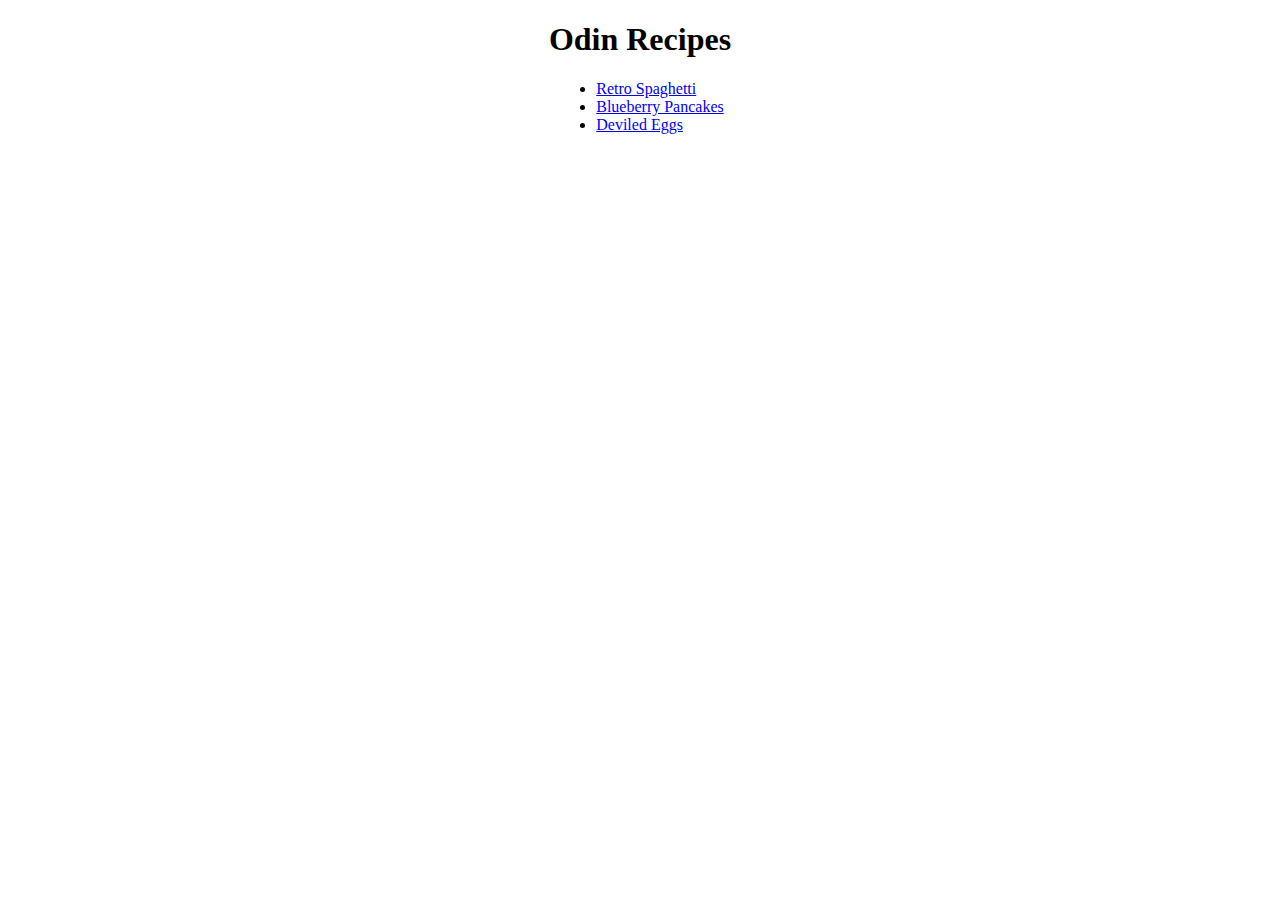
<file: index.html>
<!DOCTYPE html>
<html lang="en">
    <head>
        <meta charset="utc-8">
        <link rel="stylesheet" href="./styles.css">
        <title>Recipes Ahoy</title>
    </head>

    <body>
        <h1>Odin Recipes</h1>
        <ul>
            <li><a href="./recipes/spaghetti.html">Retro Spaghetti</a></li>
            <li><a href="./recipes/blueberry-pancakes.html">Blueberry Pancakes</a></li>
            <li><a href="./recipes/deviled-eggs.html">Deviled Eggs</a></li>
        </ul>
        
        
    </body>
</html>
</file>
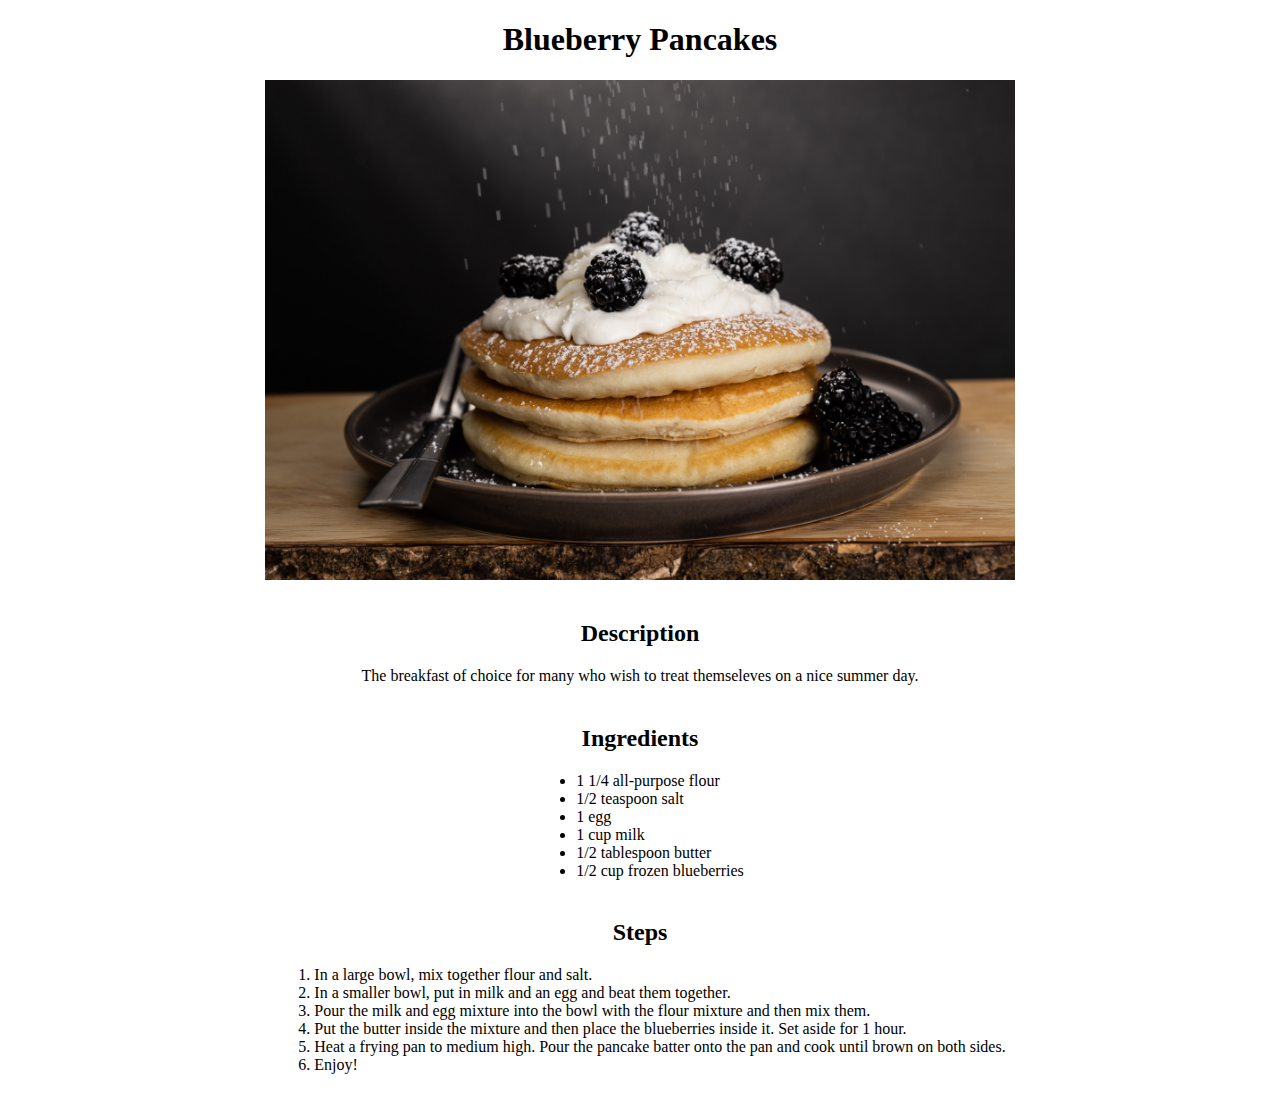
<file: recipes/blueberry-pancakes.html>
<!DOCTYPE html>
<html lang="en">
    <head>
        <meta charset="utc-8">
        <link rel="stylesheet" href="../styles.css">
        <title>Blueberry Pancakes</title>
    </head>
    <body>
        <h1>Blueberry Pancakes</h1>
        <img src="../images/pexels-mike-esparza-3702403.jpg" alt="">
        <div>
        <h2>Description</h2>
        <p>The breakfast of choice for many who wish to treat themseleves on a nice summer day.</p>
        <h2>Ingredients</h2>
        <ul>
            <li>1 1/4 all-purpose flour</li>
            <li>1/2 teaspoon salt</li>
            <li>1 egg</li>
            <li>1 cup milk</li>
            <li>1/2 tablespoon butter</li>
            <li>1/2 cup frozen blueberries</li>
        </ul>
        <h2>Steps</h2>
        <ol>
            <li>In a large bowl, mix together flour and salt.</li>
            <li>In a smaller bowl, put in milk and an egg and beat them together.</li> 
            <li>Pour the milk and egg mixture into the bowl with the flour mixture and then mix them.</li>
            <li>Put the butter inside the mixture and then place the blueberries inside it. Set aside for 1 hour.</li>
            <li>Heat a frying pan to medium high. Pour the pancake batter onto the pan and cook until brown on both sides.</li>
            <li>Enjoy!</li>
        </ol>
        </div>
    </body>
</html>
</file>
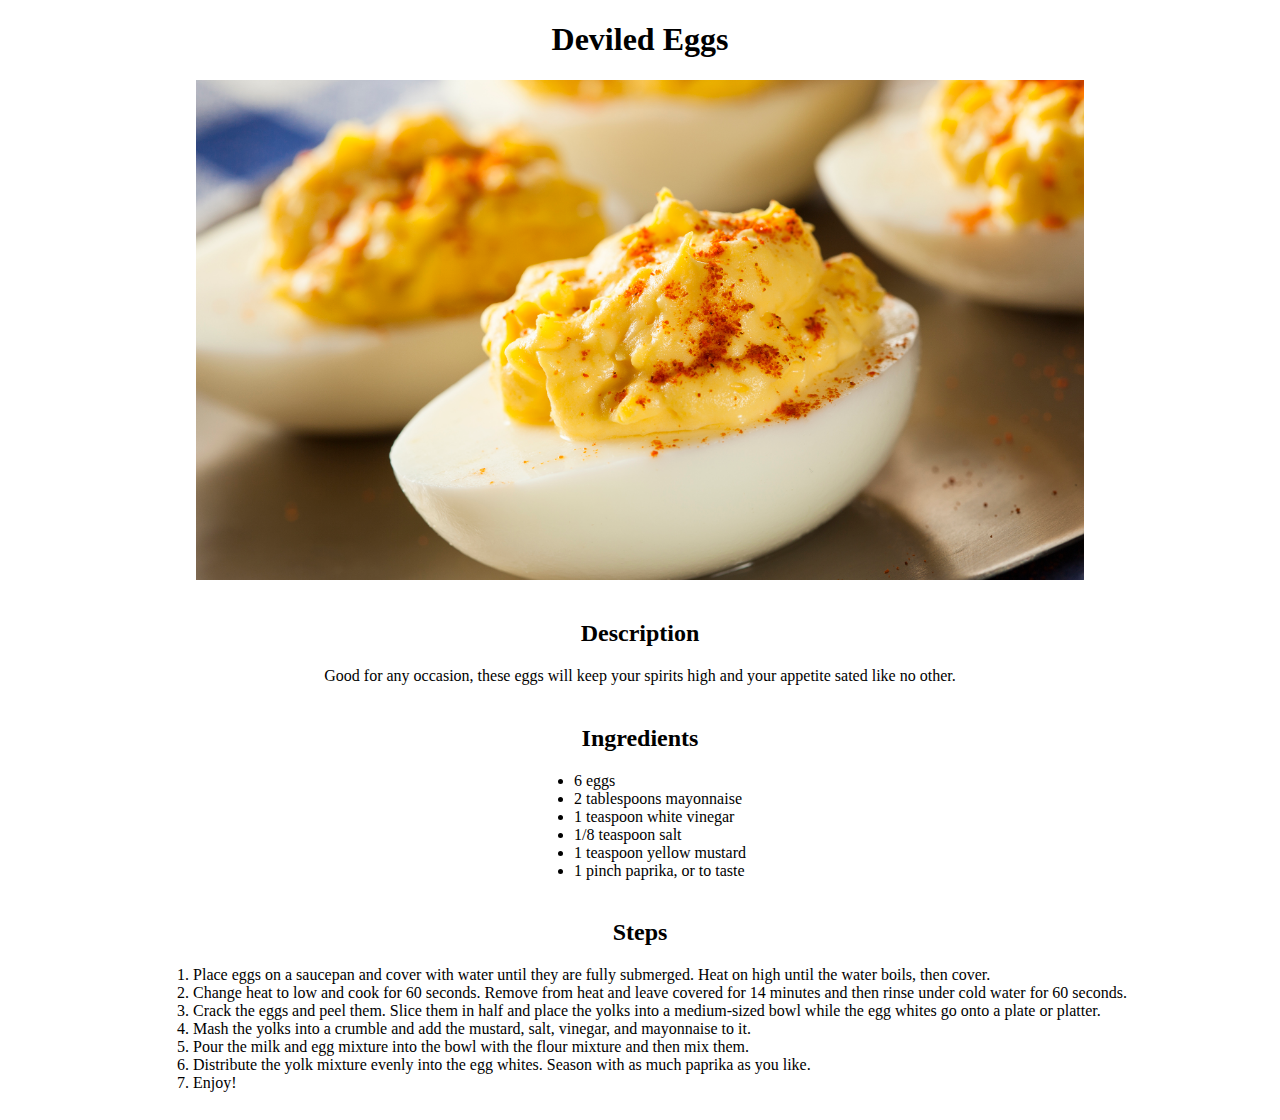
<file: recipes/deviled-eggs.html>
<!DOCTYPE html>
<html lang="en">
    <head>
        <meta charset="utc-8">
        <link rel="stylesheet" href="../styles.css">
        <title>Deviled Eggs</title>
    </head>
    <body>
        <h1>Deviled Eggs</h1>
        <img src="../images/deviled-eggs.jpg" alt="">
        <h2>Description</h2>
        <p>Good for any occasion, these eggs will keep your spirits high and your appetite sated like no other.</p>
        <h2>Ingredients</h2>
        <ul>
            <li>6 eggs</li>
            <li>2 tablespoons mayonnaise</li>
            <li>1 teaspoon white vinegar</li>
            <li>1/8 teaspoon salt</li>
            <li>1 teaspoon yellow mustard</li>
            <li>1 pinch paprika, or to taste</li>
        </ul>
        <h2>Steps</h2>
        <ol>
            <li>Place eggs on a saucepan and cover with water until they are fully submerged. Heat on high until the water boils, then cover.</li>
            <li>Change heat to low and cook for 60 seconds. Remove from heat and leave covered for 14 minutes and then rinse under cold water for 60 seconds.</li>
            <li>Crack the eggs and peel them. Slice them in half and place the yolks into a medium-sized bowl while the egg whites go onto a plate or platter.</li>
            <li>Mash the yolks into a crumble and add the mustard, salt, vinegar, and mayonnaise to it.</li>
            <li>Pour the milk and egg mixture into the bowl with the flour mixture and then mix them.</li>
            <li>Distribute the yolk mixture evenly into the egg whites. Season with as much paprika as you like.</li>
            <li>Enjoy!</li>
        </ol>
    </body>
</html>
</file>
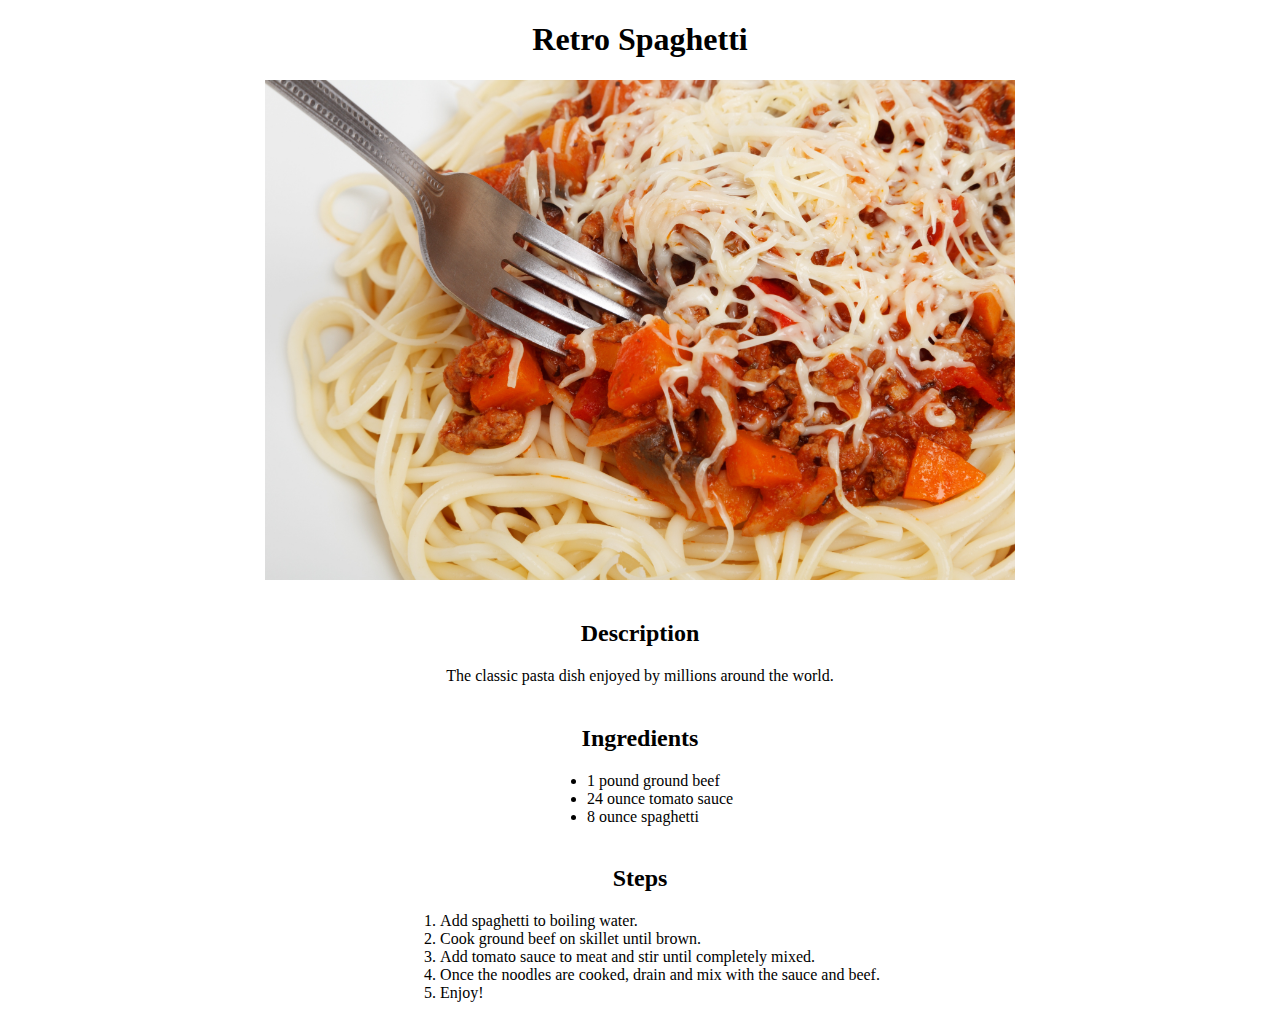
<file: recipes/spaghetti.html>
<!DOCTYPE html>
<html lang="en">
    <head>
        <meta charset="utc-8">
        <link rel="stylesheet" href="../styles.css">
        <title>Retro Spaghetti</title>
    </head>
    <body>
        <h1>Retro Spaghetti</h1>
        <img class="test" src="../images/pexels-public-domain-pictures-41320.jpg" alt="Image of finished spaghetti dish">
        <h2>Description</h2>
        <p>The classic pasta dish enjoyed by millions around the world.</p>
        <h2>Ingredients</h2>
        <ul>
            <li>1 pound ground beef</li>
            <li>24 ounce tomato sauce</li>
            <li>8 ounce spaghetti</li>
        </ul>
        <h2>Steps</h2>
        <ol>
            <li>Add spaghetti to boiling water.</li>
            <li>Cook ground beef on skillet until brown.</li>
            <li>Add tomato sauce to meat and stir until completely mixed.</li>
            <li>Once the noodles are cooked, drain and mix with the sauce and beef.</li>
            <li>Enjoy!</li>
        </ol>

    </body>
</html>
</file>
<file: styles.css>
img{
    display: block;
    width: auto;
    height: 500px;
    margin-left: auto;
    margin-right: auto;
    padding-bottom: 20px;
}
h1 {
    text-align: center;
}
h2 {
    text-align: center;
}

p {
    text-align: center;
    padding-bottom: 20px;
}

ul {
    display: table;
    margin: 0 auto;
    padding-bottom: 20px;
}
ol {
    display: table;
    margin: 0 auto;
    padding-bottom: 20px;
}
</file>
